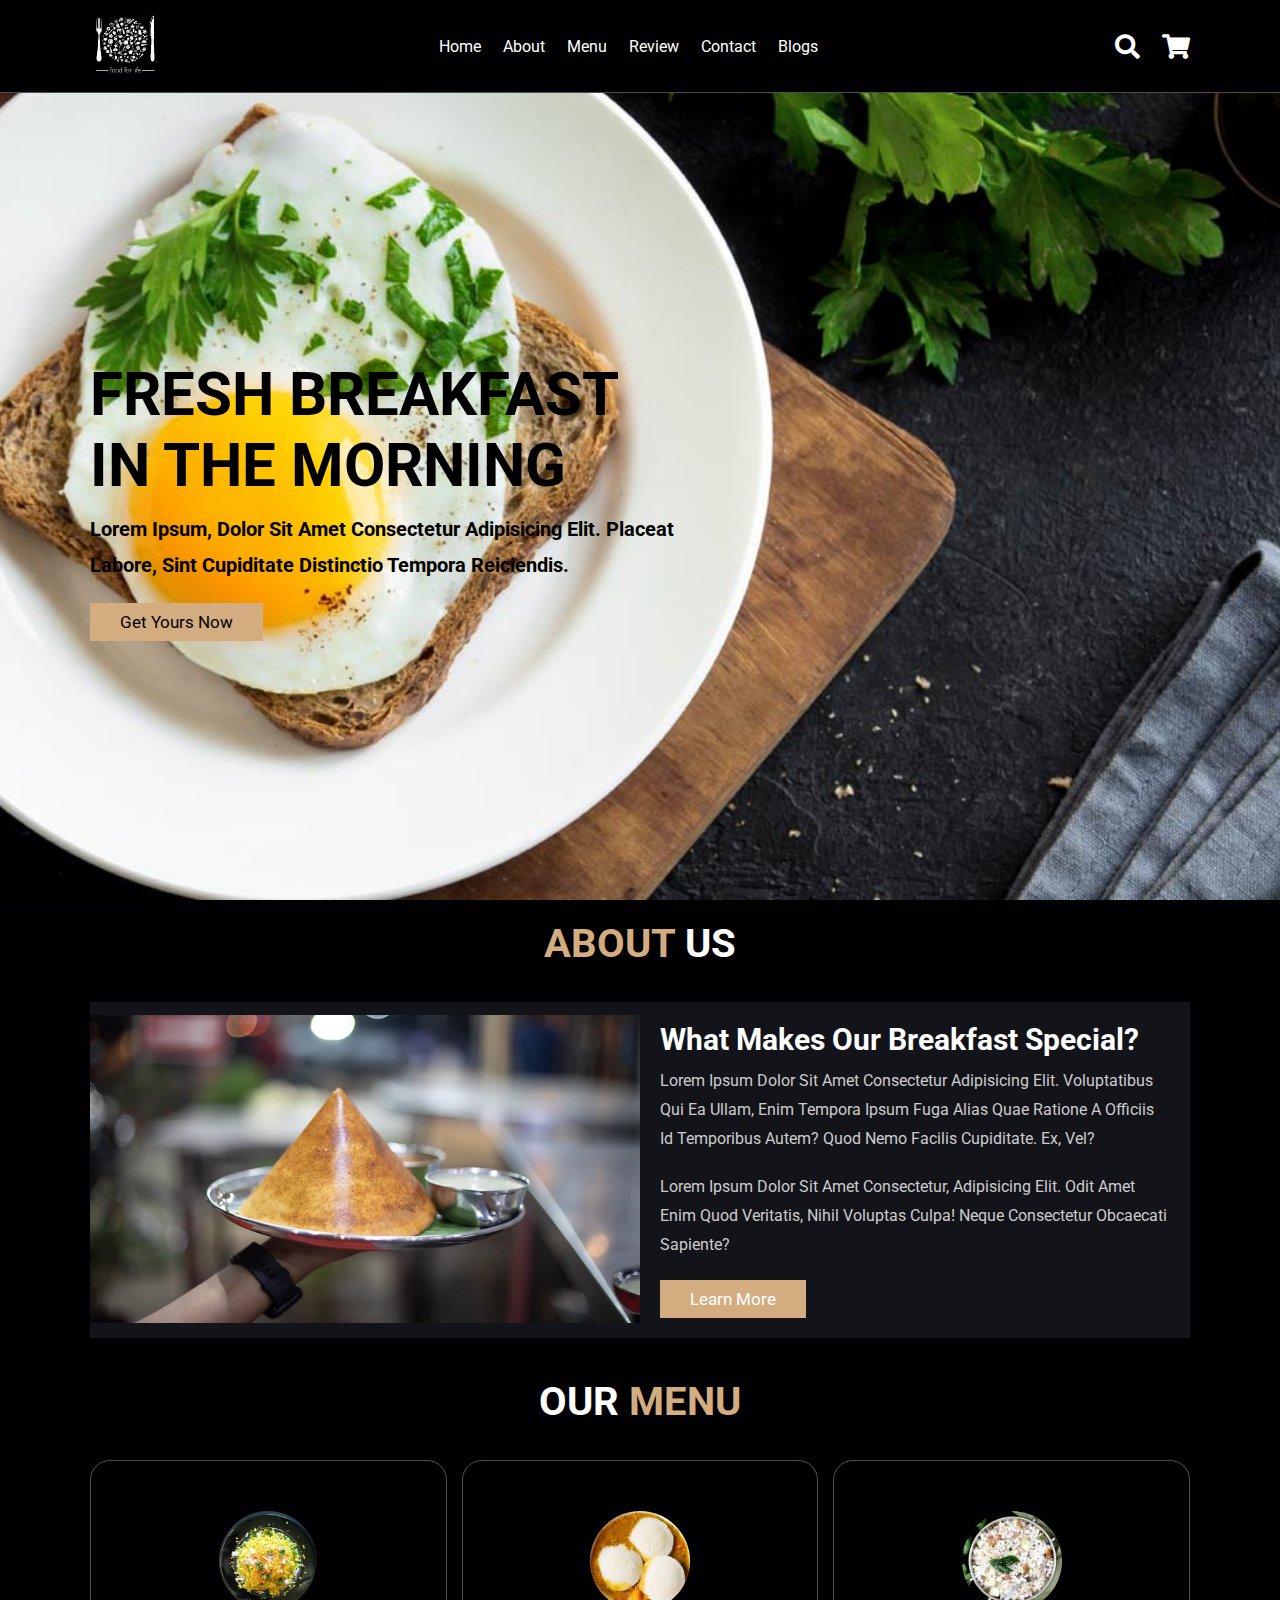
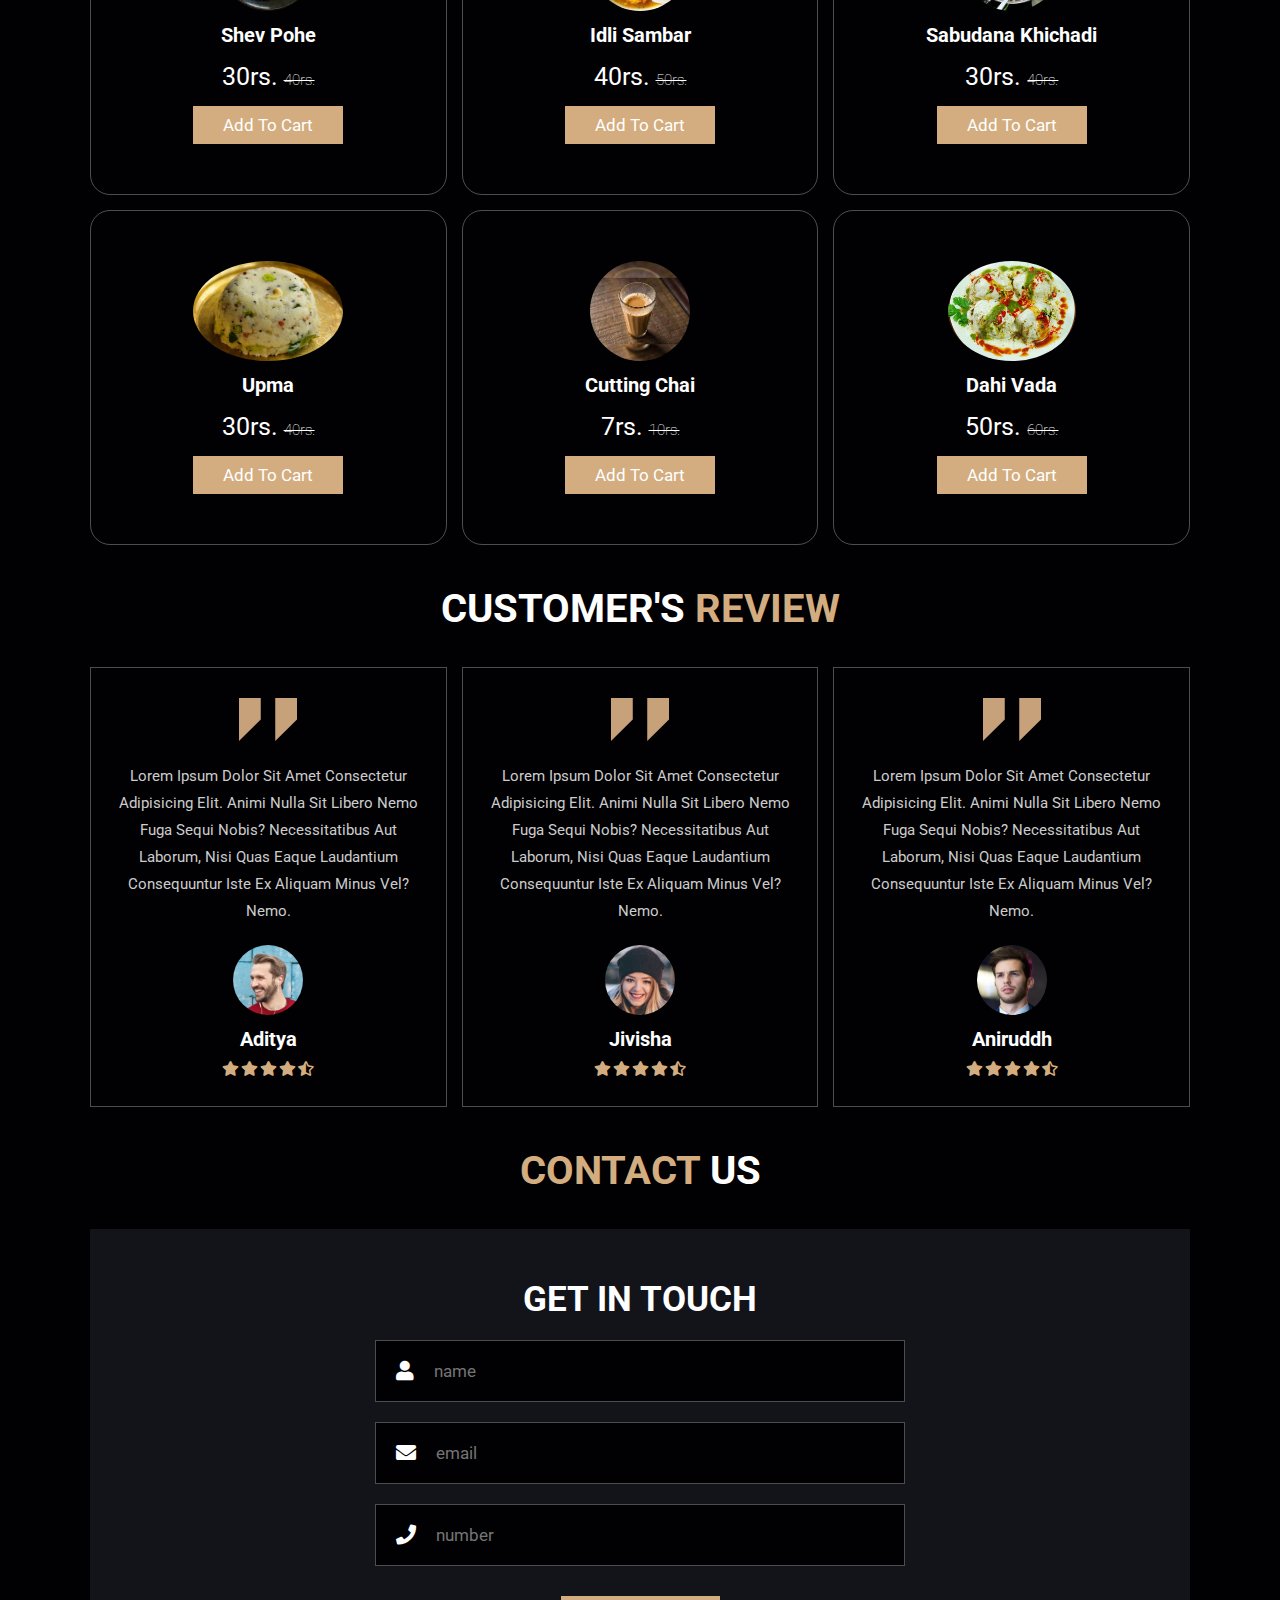
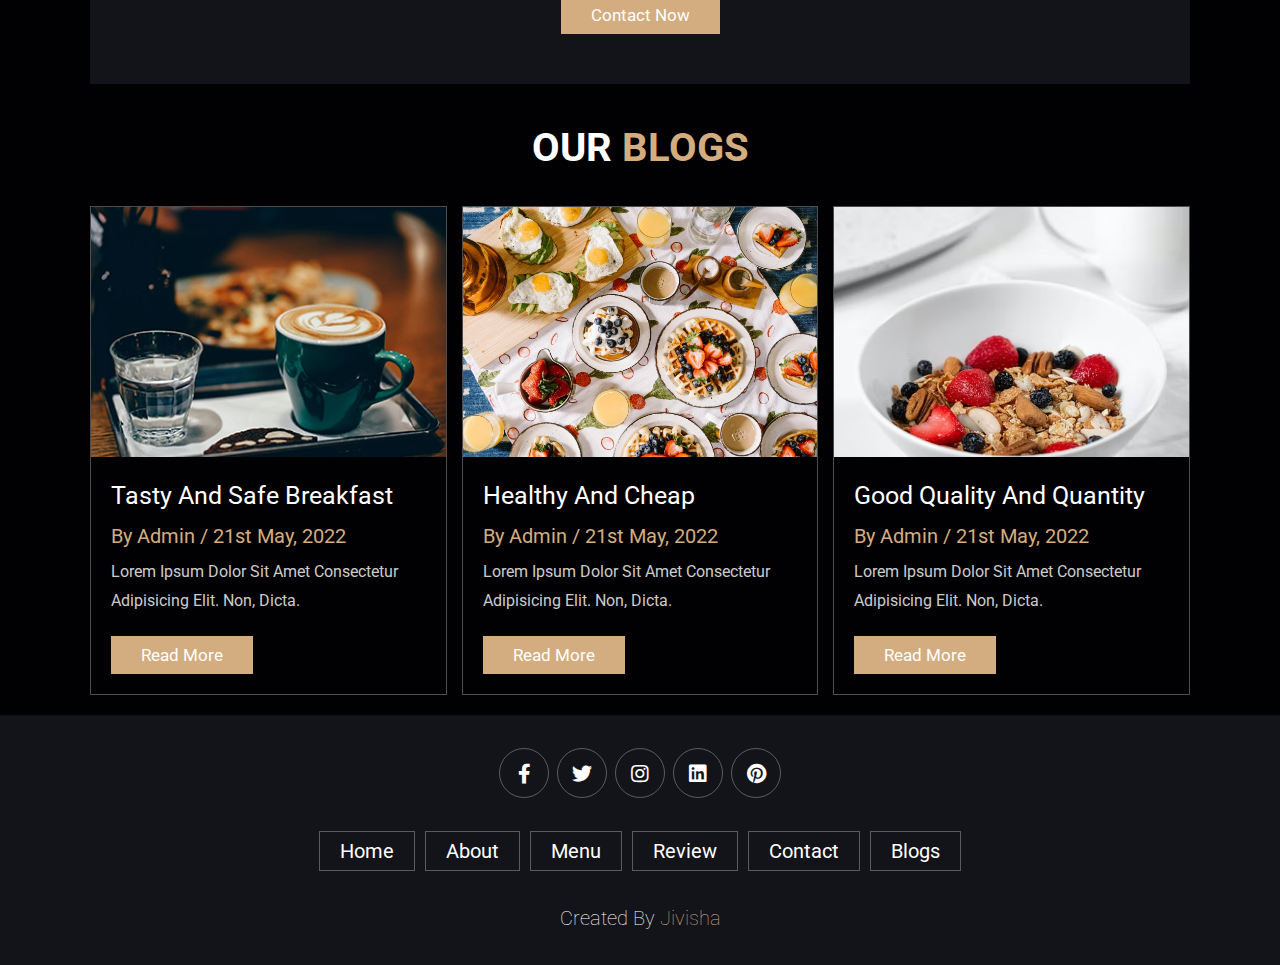
<file: BreakfastApp/index.html>
<!DOCTYPE html>
<html lang="en">
<head>
    <meta charset="UTF-8">
    <meta http-equiv="X-UA-Compatible" content="IE=edge">
    <meta name="viewport" content="width=device-width, initial-scale=1.0">
    <title>complete responsive coffee shop website design</title>

    <!-- font awesome cdn link  -->
    <link rel="stylesheet" href="https://cdnjs.cloudflare.com/ajax/libs/font-awesome/5.15.4/css/all.min.css">

    <!-- custom css file link  -->
    <link rel="stylesheet" href="css/style.css">

</head>
<body>
    
<!-- header section starts  -->
<header class="header">

    <a href="#" class="logo">
        <img src="images/logo.png" alt="">
    </a>

    <nav class="navbar">
        <a href="#home">home</a>
        <a href="#about">about</a>
        <a href="#menu">menu</a>
        <a href="#review">review</a>
        <a href="#contact">contact</a>
        <a href="#blogs">blogs</a>
    </nav>

    <div class="icons">
        <div class="fas fa-search" id="search-btn"></div>
        <div class="fas fa-shopping-cart" id="cart-btn"></div>
        <div class="fas fa-bars" id="menu-btn"></div>
    </div>

    <div class="search-form">
        <input type="search" id="search-box" placeholder="search here...">
        <label for="search-box" class="fas fa-search"></label>
    </div>

</header>
<!-- header section ends -->

<!-- home section starts  -->

<section class="home" id="home">

    <div class="content">
        <h3>fresh breakfast in the morning</h3>
        <p>Lorem ipsum, dolor sit amet consectetur adipisicing elit. Placeat labore, sint cupiditate distinctio tempora reiciendis.</p>
        <a href="#" class="btn">get yours now</a>
    </div>

</section>

<!-- home section ends -->

<!-- about section starts  -->

<section class="about" id="about">

    <h1 class="heading"> <span>about</span> us </h1>

    <div class="row">

        <div class="image">
            <img src="images/about-img.jpeg" alt="">
        </div>

        <div class="content">
            <h3>what makes our breakfast special?</h3>
            <p>Lorem ipsum dolor sit amet consectetur adipisicing elit. Voluptatibus qui ea ullam, enim tempora ipsum fuga alias quae ratione a officiis id temporibus autem? Quod nemo facilis cupiditate. Ex, vel?</p>
            <p>Lorem ipsum dolor sit amet consectetur, adipisicing elit. Odit amet enim quod veritatis, nihil voluptas culpa! Neque consectetur obcaecati sapiente?</p>
            <a href="#" class="btn">learn more</a>
        </div>

    </div>

</section>

<!-- about section ends -->

<!-- menu section starts  -->

<section class="menu" id="menu">

    <h1 class="heading"> our <span>menu</span> </h1>

    <div class="box-container">

        <div class="box">
            <img src="images/menu-1.png" alt="">
            <h3>shev Pohe</h3>
            <div class="price">30rs. <span>40rs.</span></div>
            <a href="#" class="btn">add to cart</a>
        </div>

        <div class="box">
            <img src="images/menu-2.png" alt="">
            <h3>idli sambar</h3>
            <div class="price">40rs. <span>50rs.</span></div>
            <a href="#" class="btn">add to cart</a>
        </div>

        <div class="box">
            <img src="images/menu-3.png" alt="">
            <h3>sabudana khichadi</h3>
            <div class="price">30rs. <span>40rs.</span></div>
            <a href="#" class="btn">add to cart</a>
        </div>

        <div class="box">
            <img src="images/menu-4.png" alt="">
            <h3>upma</h3>
            <div class="price">30rs. <span>40rs.</span></div>
            <a href="#" class="btn">add to cart</a>
        </div>

        <div class="box">
            <img src="images/menu-5.png" alt="">
            <h3>cutting chai</h3>
            <div class="price">7rs. <span>10rs.</span></div>
            <a href="#" class="btn">add to cart</a>
        </div>

        <div class="box">
            <img src="images/menu-6.png" alt="">
            <h3>dahi vada</h3>
            <div class="price">50rs. <span>60rs.</span></div>
            <a href="#" class="btn">add to cart</a>
        </div>

    </div>

</section>

<!-- menu section ends -->


<!-- review section starts  -->
<section class="review" id="review">

    <h1 class="heading"> customer's <span>review</span> </h1>

    <div class="box-container">

        <div class="box">
            <img src="images/quote-img.png" alt="" class="quote">
            <p>Lorem ipsum dolor sit amet consectetur adipisicing elit. Animi nulla sit libero nemo fuga sequi nobis? Necessitatibus aut laborum, nisi quas eaque laudantium consequuntur iste ex aliquam minus vel? Nemo.</p>
            <img src="images/pic-1.png" class="user" alt="">
            <h3>Aditya</h3>
            <div class="stars">
                <i class="fas fa-star"></i>
                <i class="fas fa-star"></i>
                <i class="fas fa-star"></i>
                <i class="fas fa-star"></i>
                <i class="fas fa-star-half-alt"></i>
            </div>
        </div>

        <div class="box">
            <img src="images/quote-img.png" alt="" class="quote">
            <p>Lorem ipsum dolor sit amet consectetur adipisicing elit. Animi nulla sit libero nemo fuga sequi nobis? Necessitatibus aut laborum, nisi quas eaque laudantium consequuntur iste ex aliquam minus vel? Nemo.</p>
            <img src="images/pic-2.png" class="user" alt="">
            <h3>Jivisha</h3>
            <div class="stars">
                <i class="fas fa-star"></i>
                <i class="fas fa-star"></i>
                <i class="fas fa-star"></i>
                <i class="fas fa-star"></i>
                <i class="fas fa-star-half-alt"></i>
            </div>
        </div>
        
        <div class="box">
            <img src="images/quote-img.png" alt="" class="quote">
            <p>Lorem ipsum dolor sit amet consectetur adipisicing elit. Animi nulla sit libero nemo fuga sequi nobis? Necessitatibus aut laborum, nisi quas eaque laudantium consequuntur iste ex aliquam minus vel? Nemo.</p>
            <img src="images/pic-3.png" class="user" alt="">
            <h3>Aniruddh</h3>
            <div class="stars">
                <i class="fas fa-star"></i>
                <i class="fas fa-star"></i>
                <i class="fas fa-star"></i>
                <i class="fas fa-star"></i>
                <i class="fas fa-star-half-alt"></i>
            </div>
        </div>

    </div>

</section>

<!-- review section ends -->

<!-- contact section starts  -->

<section class="contact" id="contact">

    <h1 class="heading"> <span>contact</span> us </h1>

    <div class="row">

        <form action="">
            <h3>get in touch</h3>
            <div class="inputBox">
                <span class="fas fa-user"></span>
                <input type="text" placeholder="name">
            </div>
            <div class="inputBox">
                <span class="fas fa-envelope"></span>
                <input type="email" placeholder="email">
            </div>
            <div class="inputBox">
                <span class="fas fa-phone"></span>
                <input type="number" placeholder="number">
            </div>
            <input type="submit" value="contact now" class="btn">
        </form>

    </div>

</section>

<!-- contact section ends -->

<!-- blogs section starts  -->

<section class="blogs" id="blogs">

    <h1 class="heading"> our <span>blogs</span> </h1>

    <div class="box-container">

        <div class="box">
            <div class="image">
                <img src="images/blog-1.jpeg" alt="">
            </div>
            <div class="content">
                <a href="#" class="title">tasty and safe breakfast</a>
                <span>by admin / 21st may, 2022</span>
                <p>Lorem ipsum dolor sit amet consectetur adipisicing elit. Non, dicta.</p>
                <a href="#" class="btn">read more</a>
            </div>
        </div>

        <div class="box">
            <div class="image">
                <img src="images/blog-2.jpeg" alt="">
            </div>
            <div class="content">
                <a href="#" class="title">healthy and cheap</a>
                <span>by admin / 21st may, 2022</span>
                <p>Lorem ipsum dolor sit amet consectetur adipisicing elit. Non, dicta.</p>
                <a href="#" class="btn">read more</a>
            </div>
        </div>

        <div class="box">
            <div class="image">
                <img src="images/blog-3.jpeg" alt="">
            </div>
            <div class="content">
                <a href="#" class="title">good quality and quantity</a>
                <span>by admin / 21st may, 2022</span>
                <p>Lorem ipsum dolor sit amet consectetur adipisicing elit. Non, dicta.</p>
                <a href="#" class="btn">read more</a>
            </div>
        </div>

    </div>

</section>

<!-- blogs section ends -->

<!-- footer section starts  -->

<section class="footer">

    <div class="share">
        <a class="fab fa-facebook-f"></a>
        <a class="fab fa-twitter"></a>
        <a class="fab fa-instagram"></a>
        <a class="fab fa-linkedin"></a>
        <a class="fab fa-pinterest"></a>
    </div>

    <div class="links">
        <a href="#home">home</a>
        <a href="#about">about</a>
        <a href="#menu">menu</a>
        <a href="#review">review</a>
        <a href="#contact">contact</a>
        <a href="#blogs">blogs</a>
    </div>

    <div class="credit">created by <span>Jivisha</span> </div>

</section>

<!-- footer section ends -->

</body>
</html>
</file>
<file: BreakfastApp/css/style.css>
@import url('https://fonts.googleapis.com/css2?family=Roboto:wght@100;300;400;500;700&display=swap');

:root{
    --main-color:#d3ad7f;
    --black:#13131a;
    --bg:#010103;
    --border:.1rem solid rgba(255,255,255,.3);
}

*{
    font-family: 'Roboto', sans-serif;
    margin:0; padding:0;
    box-sizing: border-box;
    outline: none; border:none;
    text-decoration: none;
    text-transform: capitalize;
    transition: .2s linear;
}

html{
    font-size: 62.5%;
    overflow-x: hidden;
    scroll-padding-top: 9rem;
    scroll-behavior: smooth;
}

html::-webkit-scrollbar{
    width: .8rem;
}

html::-webkit-scrollbar-track{
    background: transparent;
}

html::-webkit-scrollbar-thumb{
    background: #fff;
    border-radius: 5rem;
}

body{
    background: var(--bg);
}

section{
    padding:2rem 7%;
}

.heading{
    text-align: center;
    color:#fff;
    text-transform: uppercase;
    padding-bottom: 3.5rem;
    font-size: 4rem;
}

.heading span{
    color:var(--main-color);
    text-transform: uppercase;
}

.btn{
    margin-top: 1rem;
    display: inline-block;
    padding:.9rem 3rem;
    font-size: 1.7rem;
    color:#fff;
    background: var(--main-color);
    cursor: pointer;
}

.btn:hover{
    letter-spacing: .2rem;
}

.header{
    background: var(--bg);
    display: flex;
    align-items: center;
    justify-content: space-between;
    padding:1.5rem 7%;
    border-bottom: var(--border);
    position: fixed;
    top:0; left: 0; right: 0;
    z-index: 1000;
}

.header .logo img{
    height: 6rem;
}

.header .navbar a{
    margin:0 1rem;
    font-size: 1.6rem;
    color:#fff;
}

.header .navbar a:hover{
    color:var(--main-color);
    border-bottom: .1rem solid var(--main-color);
    padding-bottom: .5rem;
}

.header .icons div{
    color:#fff;
    cursor: pointer;
    font-size: 2.5rem;
    margin-left: 2rem;
}

.header .icons div:hover{
    color:var(--main-color);
}

#menu-btn{
    display: none;
}

.header .search-form{
    position: absolute;
    top:115%; right: 7%;
    background: #fff;
    width: 50rem;
    height: 5rem;
    display: flex;
    align-items: center;
    transform: scaleY(0);
    transform-origin: top;
}

.header .search-form.active{
    transform: scaleY(1);
}

.header .search-form input{
    height: 100%;
    width: 100%;
    font-size: 1.6rem;
    color:var(--black);
    padding:1rem;
    text-transform: none;
}

.header .search-form label{
    cursor: pointer;
    font-size: 2.2rem;
    margin-right: 1.5rem;
    color:var(--black);
}

.header .search-form label:hover{
    color:var(--main-color);
}

.header .cart-items-container{
    position: absolute;
    top:100%; right: -100%;
    height: calc(100vh - 9.5rem);
    width: 35rem;
    background: #fff;
    padding:0 1.5rem;
}

.header .cart-items-container.active{
    right: 0;
}

.header .cart-items-container .cart-item{
    position: relative;
    margin:2rem 0;
    display: flex;
    align-items: center;
    gap:1.5rem;
}

.header .cart-items-container .cart-item .fa-times{
    position: absolute;
    top:1rem; right: 1rem;
    font-size: 2rem;
    cursor: pointer;
    color: var(--black);
}

.header .cart-items-container .cart-item .fa-times:hover{
    color:var(--main-color);
}

.header .cart-items-container .cart-item img{
    height: 7rem;
}

.header .cart-items-container .cart-item .content h3{
    font-size: 2rem;
    color:var(--black);
    padding-bottom: .5rem;
}

.header .cart-items-container .cart-item .content .price{
    font-size: 1.5rem;
    color:var(--main-color);
}

.header .cart-items-container .btn{
    width: 100%;
    text-align: center;
}

.home{
    min-height: 100vh;
    display: flex;
    align-items: center;
    background:url(../images/home-img.jpg) no-repeat;
    background-size: cover;
    background-position: center;
}

.home .content{
    max-width: 60rem;
}

.home .content h3{
    padding-top: 10rem;
    font-size: 6rem;
    text-transform: uppercase;
    color:#000;
}

.home .btn{
    color: #000;
    font-weight: 400;
}

.home .content p{
    font-size: 2rem;
    font-weight: bold;
    line-height: 1.8;
    padding:1rem 0;
    color:#000;
}

.about .row{
    display: flex;
    align-items: center;
    background:var(--black);
    flex-wrap: wrap;
}

.about .row .image{
    flex:1 1 45rem;
}

.about .row .image img{
    width: 100%;
}
.about .row .content{
    flex:1 1 45rem;
    padding:2rem;
}

.about .row .content h3{
    font-size: 3rem;
    color:#fff;
}

.about .row .content p{
    font-size: 1.6rem;
    color:#ccc;
    padding:1rem 0;
    line-height: 1.8;
}

.menu .box-container{
    display: grid;
    grid-template-columns: repeat(auto-fit, minmax(30rem, 1fr));
    gap:1.5rem;
}

.menu .box-container .box{
    border-radius: 2rem;
    padding:5rem;
    text-align: center;
    border:var(--border);    
}

.menu .box-container .box img{
    height: 10rem;
    border-radius: 100%;
}

.menu .box-container .box h3{
    color: #fff;
    font-size: 2rem;
    padding:1rem 0;
}

.menu .box-container .box .price{
    color: #fff;
    font-size: 2.5rem;
    padding:.5rem 0;
}

.menu .box-container .box .price span{
    font-size: 1.5rem;
    text-decoration: line-through;
    font-weight: lighter;
}

.menu .box-container .box:hover{
    background:#fff;
}

.menu .box-container .box:hover > *{
    color:var(--black);
}

.review .box-container{
    display: grid;
    grid-template-columns: repeat(auto-fit, minmax(30rem, 1fr));
    gap:1.5rem;
}

.review .box-container .box{
    border:var(--border);
    text-align: center;
    padding:3rem 2rem;
}

.review .box-container .box p{
    font-size: 1.5rem;
    line-height: 1.8;
    color:#ccc;
    padding:2rem 0;
}

.review .box-container .box .user{
    height: 7rem;
    width: 7rem;
    border-radius: 50%;
    object-fit: cover;
}

.review .box-container .box h3{
    padding:1rem 0;
    font-size: 2rem;
    color:#fff;
}

.review .box-container .box .stars i{
    font-size: 1.5rem;
    color:var(--main-color);
}

.contact .row{
    background:var(--black);
    flex-wrap: wrap;
    gap:1rem;
}

.contact .row form{
    flex:1 1 45rem;
    padding:5rem 2rem;
    text-align: center;
}

.contact .row form h3{
    text-transform: uppercase;
    font-size: 3.5rem;
    color:#fff;
}

.contact .row form .inputBox{
    width: 50%;
    display: flex;
    align-items: center;
    margin: 2rem auto;
    background:var(--bg);
    border:var(--border);
}

.contact .row form .inputBox span{
    color:#fff;
    font-size: 2rem;
    padding-left: 2rem;
}

.contact .row form .inputBox input{
    width: 100%;
    padding:2rem;
    font-size: 1.7rem;
    color:#fff;
    text-transform: none;
    background:none;
}

.blogs .box-container{
    display: grid;
    grid-template-columns: repeat(auto-fit, minmax(30rem, 1fr));
    gap:1.5rem;
}

.blogs .box-container .box{
    border:var(--border);    
}

.blogs .box-container .box .image{
    height: 25rem;
    overflow:hidden;
    width: 100%;
}

.blogs .box-container .box .image img{
    height: 100%;
    object-fit: cover;
    width: 100%;
}

.blogs .box-container .box:hover .image img{
    transform: scale(1.2);
}

.blogs .box-container .box .content{
    padding:2rem;
}

.blogs .box-container .box .content .title{
    font-size: 2.5rem;
    line-height: 1.5;
    color:#fff;
}

.blogs .box-container .box .content .title:hover{
    color:var(--main-color);
}

.blogs .box-container .box .content span{
    color:var(--main-color);
    display: block;
    padding-top: 1rem;
    font-size: 2rem;
}

.blogs .box-container .box .content p{
    font-size: 1.6rem;
    line-height: 1.8;
    color:#ccc;
    padding:1rem 0;
}

.footer{
    background:var(--black);
    text-align: center;
}

.footer .share{
    padding:1rem 0;
}

.footer .share a{
    height: 5rem;
    width: 5rem;
    line-height: 5rem;
    font-size: 2rem;
    color:#fff;
    border:var(--border);
    margin:.3rem;
    border-radius: 50%;
}

.footer .share a:hover{
    background-color: var(--main-color);
}

.footer .links{
    display: flex;
    justify-content: center;
    flex-wrap: wrap;
    padding:2rem 0;
    gap:1rem;
}

.footer .links a{
    padding:.7rem 2rem;
    color:#fff;
    border:var(--border);
    font-size: 2rem;
}

.footer .links a:hover{
    background:var(--main-color);
}

.footer .credit{
    font-size: 2rem;
    color:#fff;
    font-weight: lighter;
    padding:1.5rem;
}

.footer .credit span{
    color:var(--main-color);
}













/* media queries  */
@media (max-width:991px){

    html{
        font-size: 55%;
    }

    .header{
        padding:1.5rem 2rem;
    }

    section{
        padding:2rem;
    }

}

@media (max-width:768px){

    #menu-btn{
        display: inline-block;
    }

    .header .navbar{
        position: absolute;
        top:100%; right: -100%;
        background: #fff;
        width: 30rem;
        height: calc(100vh - 9.5rem);
    }

    .header .navbar.active{
        right:0;
    }

    .header .navbar a{
        color:var(--black);
        display: block;
        margin:1.5rem;
        padding:.5rem;
        font-size: 2rem;
    }

    .header .search-form{
        width: 90%;
        right: 2rem;
    }

    .home{
        background-position: left;
        justify-content: center;
        text-align: center;
    }

    .home .content h3{
        font-size: 4.5rem;
    }

    .home .content p{
        font-size: 1.5rem;
    }

}

@media (max-width:450px){

    html{
        font-size: 50%;
    }

}
</file>
